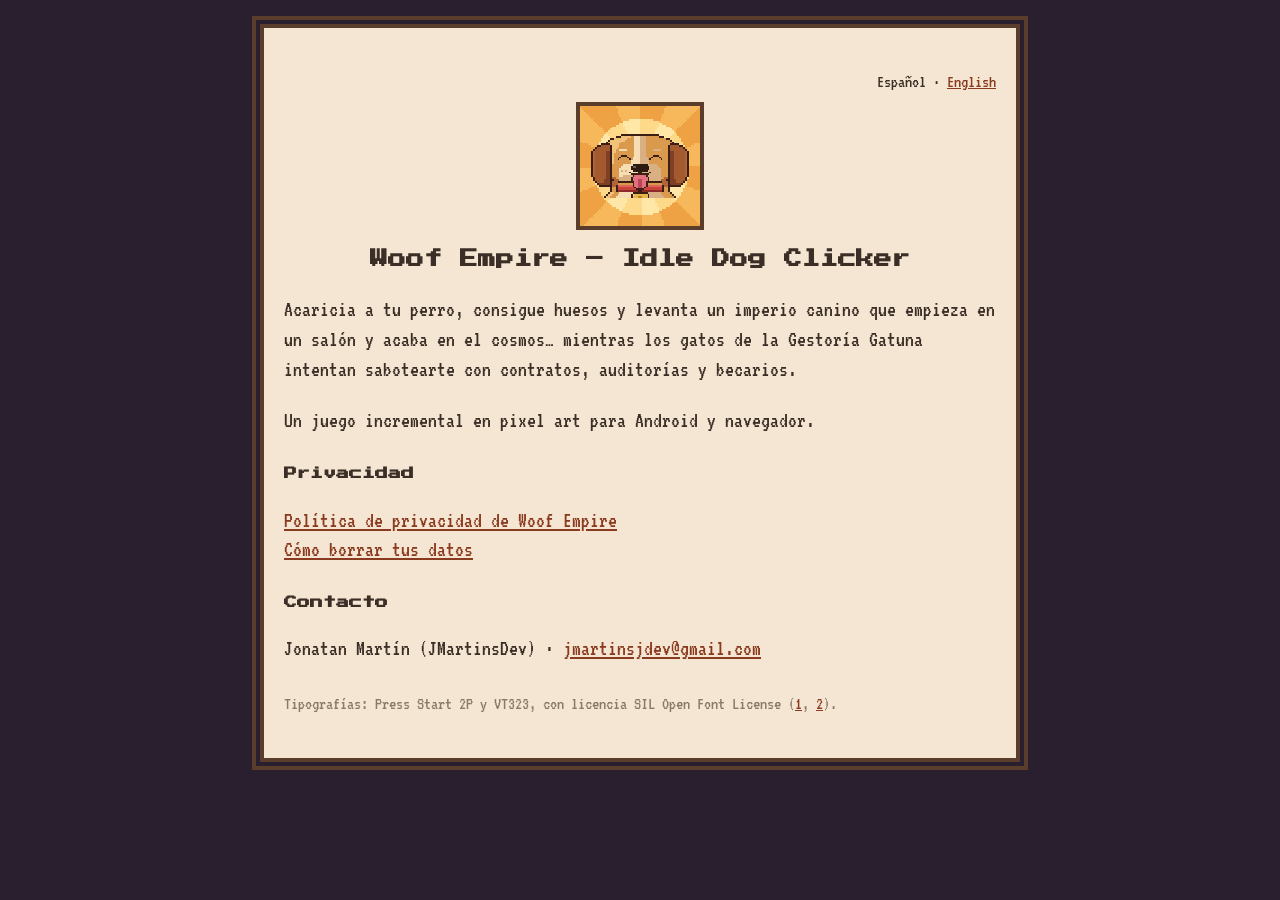
<file: index.html>
<!doctype html>
<html lang="es">
<head>
<meta charset="utf-8">
<meta name="viewport" content="width=device-width,initial-scale=1">
<title>JMartinsDev · Woof Empire</title>
<meta name="description" content="Jonatan Martín (JMartinsDev), desarrollador independiente de juegos. Woof Empire – Idle Dog Clicker.">
<link rel="icon" href="favicon.png">
<link rel="stylesheet" href="estilo.css">
</head>
<body>
<main>
<p class="idiomas">Español · <a href="en.html">English</a></p>
<img class="icono" src="woof-empire/icono.png" alt="Woof Empire">
<h1 class="centro">Woof Empire – Idle Dog Clicker</h1>
<p>Acaricia a tu perro, consigue huesos y levanta un imperio canino que empieza en un salón y acaba en el cosmos… mientras los gatos de la Gestoría Gatuna intentan sabotearte con contratos, auditorías y becarios.</p>
<p>Un juego incremental en pixel art para Android y navegador.</p>
<h2>Privacidad</h2>
<p><a href="woof-empire/privacidad.html">Política de privacidad de Woof Empire</a><br><a href="woof-empire/borrar-datos.html">Cómo borrar tus datos</a></p>
<h2>Contacto</h2>
<p>Jonatan Martín (JMartinsDev) · <a href="mailto:jmartinsjdev@gmail.com">jmartinsjdev@gmail.com</a></p>
<p class="pie">Tipografías: Press Start 2P y VT323, con licencia SIL Open Font License (<a href="fuentes/OFL-PressStart2P.txt">1</a>, <a href="fuentes/OFL-VT323.txt">2</a>).</p>
</main>
</body>
</html>
</file>
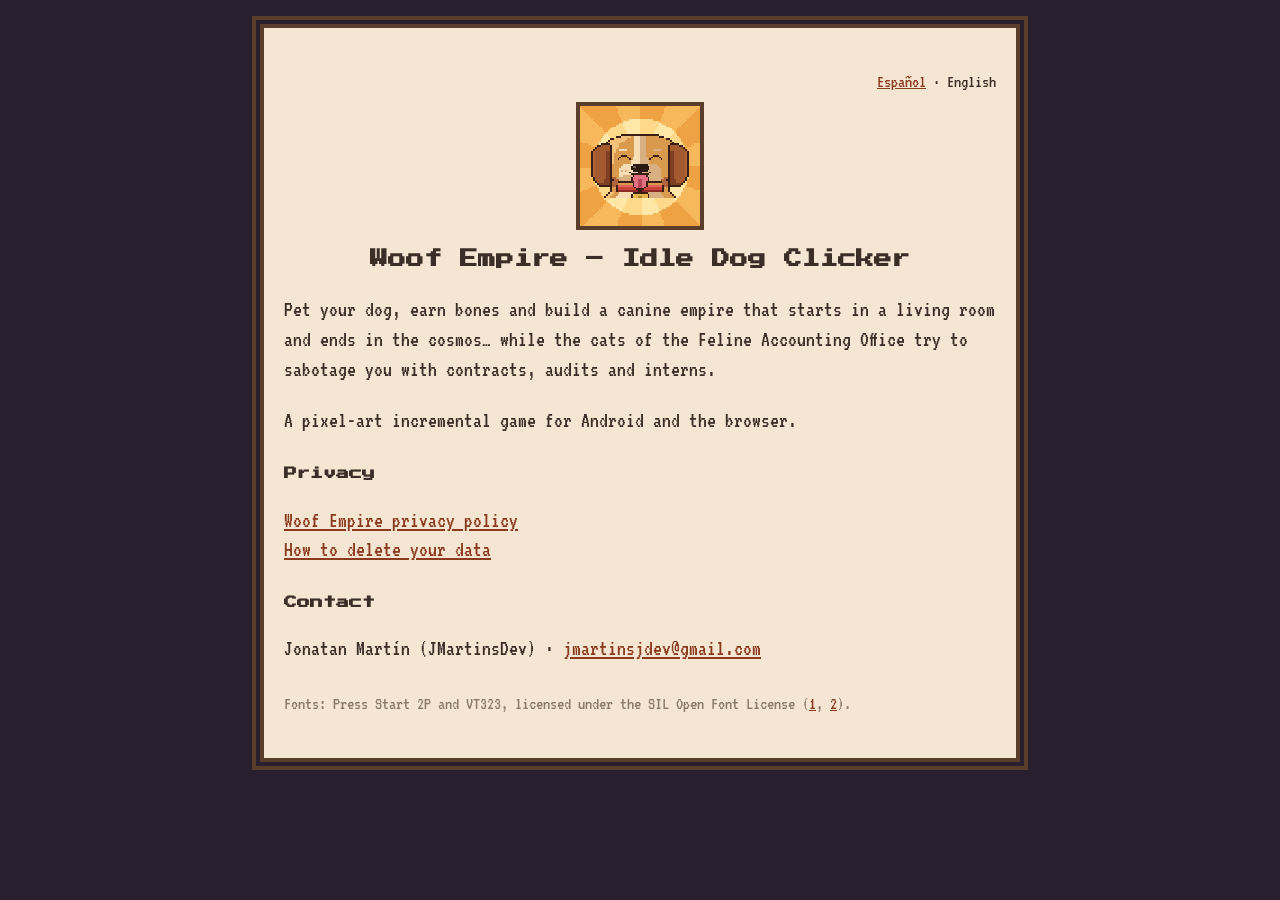
<file: en.html>
<!doctype html>
<html lang="en">
<head>
<meta charset="utf-8">
<meta name="viewport" content="width=device-width,initial-scale=1">
<title>JMartinsDev · Woof Empire</title>
<meta name="description" content="Jonatan Martín (JMartinsDev), independent game developer. Woof Empire – Idle Dog Clicker.">
<link rel="icon" href="favicon.png">
<link rel="stylesheet" href="estilo.css">
</head>
<body>
<main>
<p class="idiomas"><a href="index.html">Español</a> · English</p>
<img class="icono" src="woof-empire/icono.png" alt="Woof Empire">
<h1 class="centro">Woof Empire – Idle Dog Clicker</h1>
<p>Pet your dog, earn bones and build a canine empire that starts in a living room and ends in the cosmos… while the cats of the Feline Accounting Office try to sabotage you with contracts, audits and interns.</p>
<p>A pixel-art incremental game for Android and the browser.</p>
<h2>Privacy</h2>
<p><a href="woof-empire/privacy.html">Woof Empire privacy policy</a><br><a href="woof-empire/delete-data.html">How to delete your data</a></p>
<h2>Contact</h2>
<p>Jonatan Martín (JMartinsDev) · <a href="mailto:jmartinsjdev@gmail.com">jmartinsjdev@gmail.com</a></p>
<p class="pie">Fonts: Press Start 2P and VT323, licensed under the SIL Open Font License (<a href="fuentes/OFL-PressStart2P.txt">1</a>, <a href="fuentes/OFL-VT323.txt">2</a>).</p>
</main>
</body>
</html>
</file>
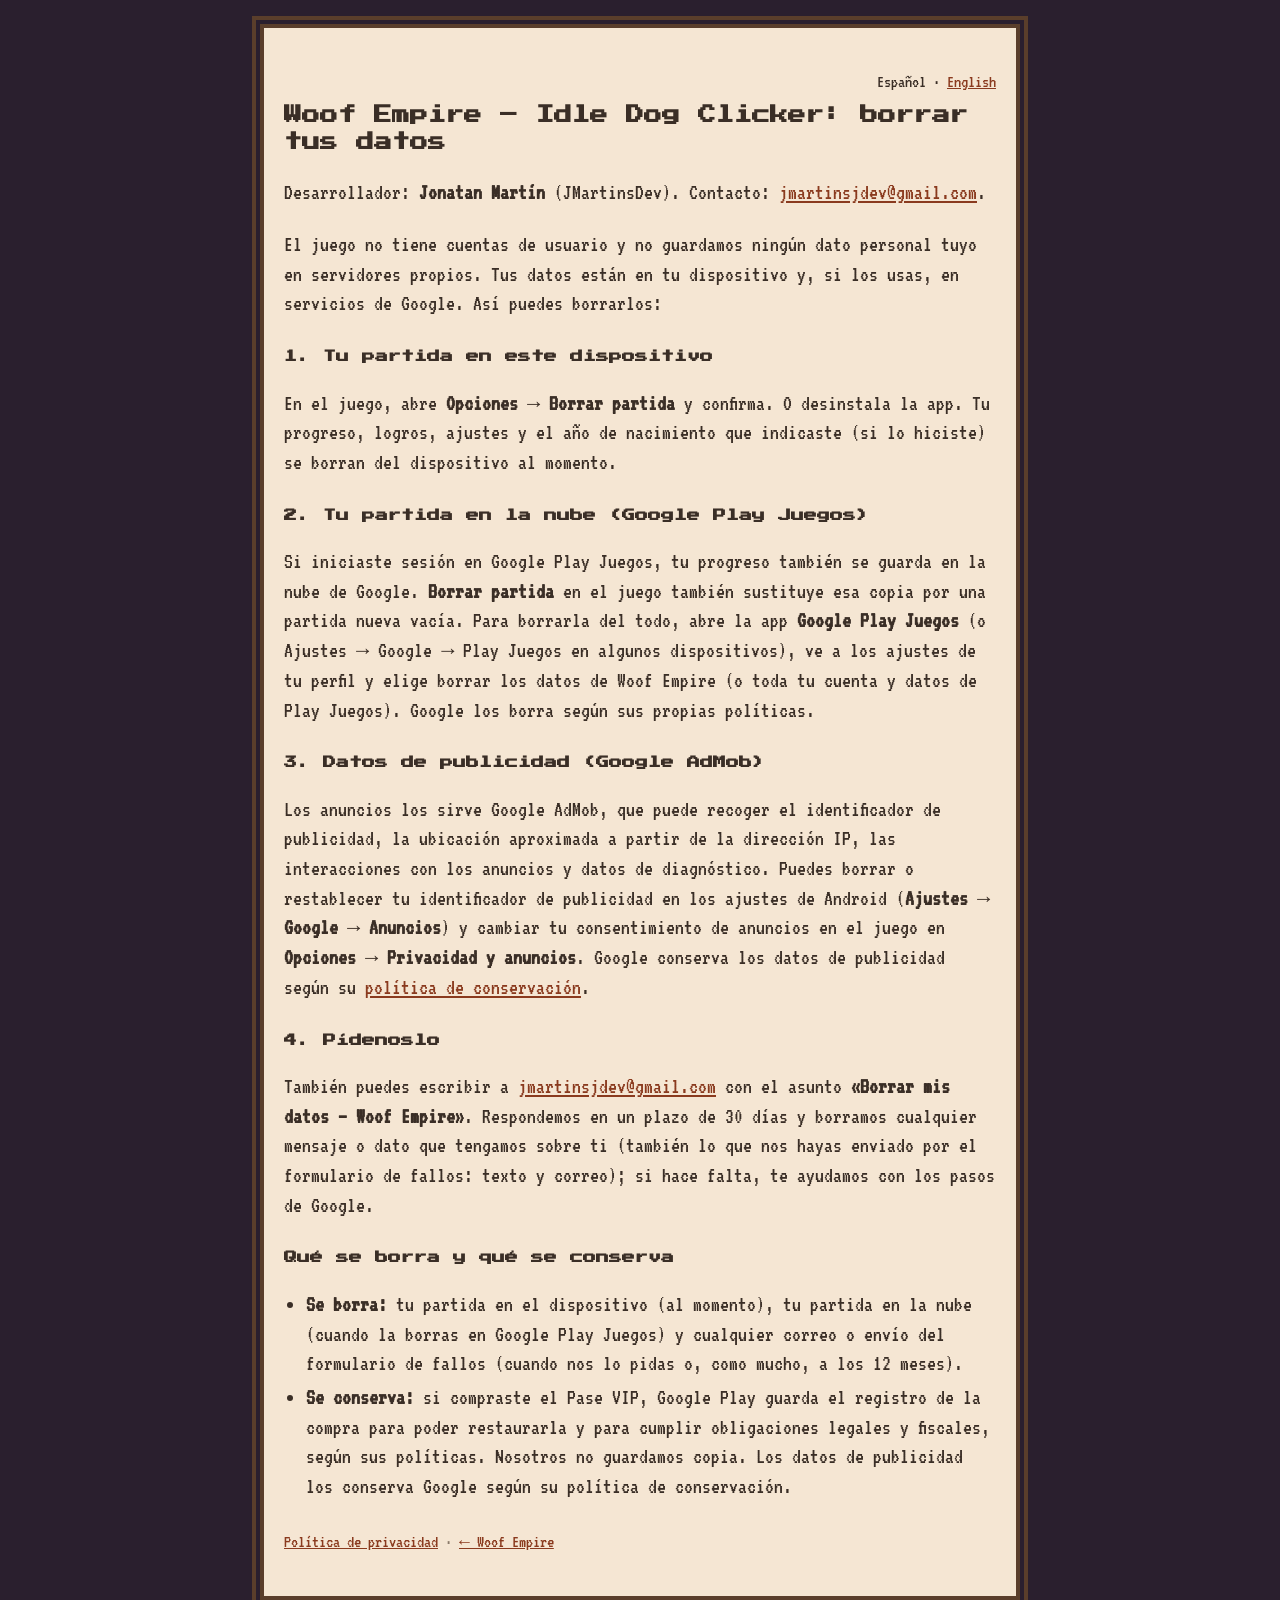
<file: woof-empire/borrar-datos.html>
<!doctype html>
<html lang="es">
<head>
<meta charset="utf-8">
<meta name="viewport" content="width=device-width,initial-scale=1">
<title>Borrar tus datos · Woof Empire</title>
<link rel="icon" href="../favicon.png">
<link rel="stylesheet" href="../estilo.css">
</head>
<body>
<main>
<p class="idiomas">Español · <a href="delete-data.html">English</a></p>
<h1>Woof Empire – Idle Dog Clicker: borrar tus datos</h1>
<p>Desarrollador: <b>Jonatan Martín</b> (JMartinsDev). Contacto: <a href="mailto:jmartinsjdev@gmail.com">jmartinsjdev@gmail.com</a>.</p>
<p>El juego no tiene cuentas de usuario y no guardamos ningún dato personal tuyo en servidores propios. Tus datos están en tu dispositivo y, si los usas, en servicios de Google. Así puedes borrarlos:</p>

<h2>1. Tu partida en este dispositivo</h2>
<p>En el juego, abre <b>Opciones → Borrar partida</b> y confirma. O desinstala la app. Tu progreso, logros, ajustes y el año de nacimiento que indicaste (si lo hiciste) se borran del dispositivo al momento.</p>

<h2>2. Tu partida en la nube (Google Play Juegos)</h2>
<p>Si iniciaste sesión en Google Play Juegos, tu progreso también se guarda en la nube de Google. <b>Borrar partida</b> en el juego también sustituye esa copia por una partida nueva vacía. Para borrarla del todo, abre la app <b>Google Play Juegos</b> (o Ajustes → Google → Play Juegos en algunos dispositivos), ve a los ajustes de tu perfil y elige borrar los datos de Woof Empire (o toda tu cuenta y datos de Play Juegos). Google los borra según sus propias políticas.</p>

<h2>3. Datos de publicidad (Google AdMob)</h2>
<p>Los anuncios los sirve Google AdMob, que puede recoger el identificador de publicidad, la ubicación aproximada a partir de la dirección IP, las interacciones con los anuncios y datos de diagnóstico. Puedes borrar o restablecer tu identificador de publicidad en los ajustes de Android (<b>Ajustes → Google → Anuncios</b>) y cambiar tu consentimiento de anuncios en el juego en <b>Opciones → Privacidad y anuncios</b>. Google conserva los datos de publicidad según su <a href="https://policies.google.com/technologies/retention?hl=es">política de conservación</a>.</p>

<h2>4. Pídenoslo</h2>
<p>También puedes escribir a <a href="mailto:jmartinsjdev@gmail.com?subject=Borrar%20mis%20datos%20-%20Woof%20Empire">jmartinsjdev@gmail.com</a> con el asunto <b>«Borrar mis datos – Woof Empire»</b>. Respondemos en un plazo de 30 días y borramos cualquier mensaje o dato que tengamos sobre ti (también lo que nos hayas enviado por el formulario de fallos: texto y correo); si hace falta, te ayudamos con los pasos de Google.</p>

<h2>Qué se borra y qué se conserva</h2>
<ul>
<li><b>Se borra:</b> tu partida en el dispositivo (al momento), tu partida en la nube (cuando la borras en Google Play Juegos) y cualquier correo o envío del formulario de fallos (cuando nos lo pidas o, como mucho, a los 12 meses).</li>
<li><b>Se conserva:</b> si compraste el Pase VIP, Google Play guarda el registro de la compra para poder restaurarla y para cumplir obligaciones legales y fiscales, según sus políticas. Nosotros no guardamos copia. Los datos de publicidad los conserva Google según su política de conservación.</li>
</ul>

<p class="pie"><a href="privacidad.html">Política de privacidad</a> · <a href="../index.html">← Woof Empire</a></p>
</main>
</body>
</html>
</file>
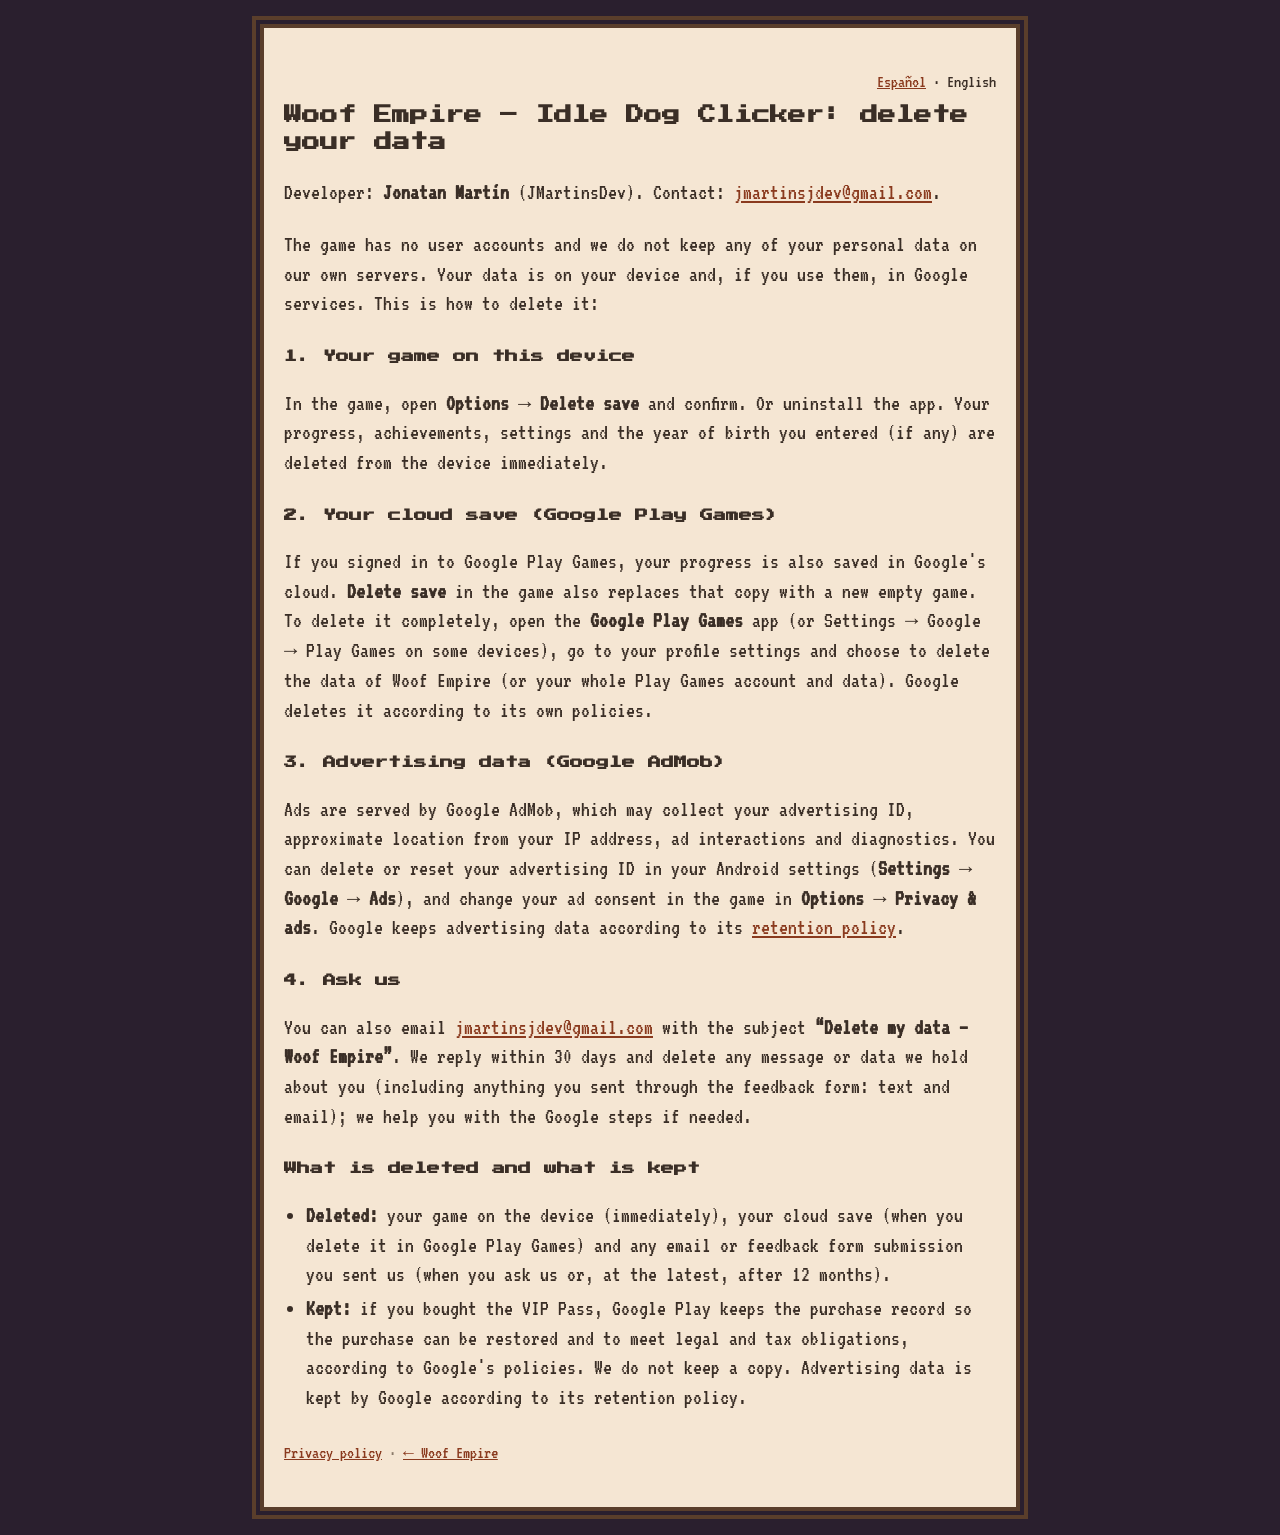
<file: woof-empire/delete-data.html>
<!doctype html>
<html lang="en">
<head>
<meta charset="utf-8">
<meta name="viewport" content="width=device-width,initial-scale=1">
<title>Delete your data · Woof Empire</title>
<link rel="icon" href="../favicon.png">
<link rel="stylesheet" href="../estilo.css">
</head>
<body>
<main>
<p class="idiomas"><a href="borrar-datos.html">Español</a> · English</p>
<h1>Woof Empire – Idle Dog Clicker: delete your data</h1>
<p>Developer: <b>Jonatan Martín</b> (JMartinsDev). Contact: <a href="mailto:jmartinsjdev@gmail.com">jmartinsjdev@gmail.com</a>.</p>
<p>The game has no user accounts and we do not keep any of your personal data on our own servers. Your data is on your device and, if you use them, in Google services. This is how to delete it:</p>

<h2>1. Your game on this device</h2>
<p>In the game, open <b>Options → Delete save</b> and confirm. Or uninstall the app. Your progress, achievements, settings and the year of birth you entered (if any) are deleted from the device immediately.</p>

<h2>2. Your cloud save (Google Play Games)</h2>
<p>If you signed in to Google Play Games, your progress is also saved in Google's cloud. <b>Delete save</b> in the game also replaces that copy with a new empty game. To delete it completely, open the <b>Google Play Games</b> app (or Settings → Google → Play Games on some devices), go to your profile settings and choose to delete the data of Woof Empire (or your whole Play Games account and data). Google deletes it according to its own policies.</p>

<h2>3. Advertising data (Google AdMob)</h2>
<p>Ads are served by Google AdMob, which may collect your advertising ID, approximate location from your IP address, ad interactions and diagnostics. You can delete or reset your advertising ID in your Android settings (<b>Settings → Google → Ads</b>), and change your ad consent in the game in <b>Options → Privacy &amp; ads</b>. Google keeps advertising data according to its <a href="https://policies.google.com/technologies/retention">retention policy</a>.</p>

<h2>4. Ask us</h2>
<p>You can also email <a href="mailto:jmartinsjdev@gmail.com?subject=Delete%20my%20data%20-%20Woof%20Empire">jmartinsjdev@gmail.com</a> with the subject <b>“Delete my data – Woof Empire”</b>. We reply within 30 days and delete any message or data we hold about you (including anything you sent through the feedback form: text and email); we help you with the Google steps if needed.</p>

<h2>What is deleted and what is kept</h2>
<ul>
<li><b>Deleted:</b> your game on the device (immediately), your cloud save (when you delete it in Google Play Games) and any email or feedback form submission you sent us (when you ask us or, at the latest, after 12 months).</li>
<li><b>Kept:</b> if you bought the VIP Pass, Google Play keeps the purchase record so the purchase can be restored and to meet legal and tax obligations, according to Google's policies. We do not keep a copy. Advertising data is kept by Google according to its retention policy.</li>
</ul>

<p class="pie"><a href="privacy.html">Privacy policy</a> · <a href="../en.html">← Woof Empire</a></p>
</main>
</body>
</html>
</file>
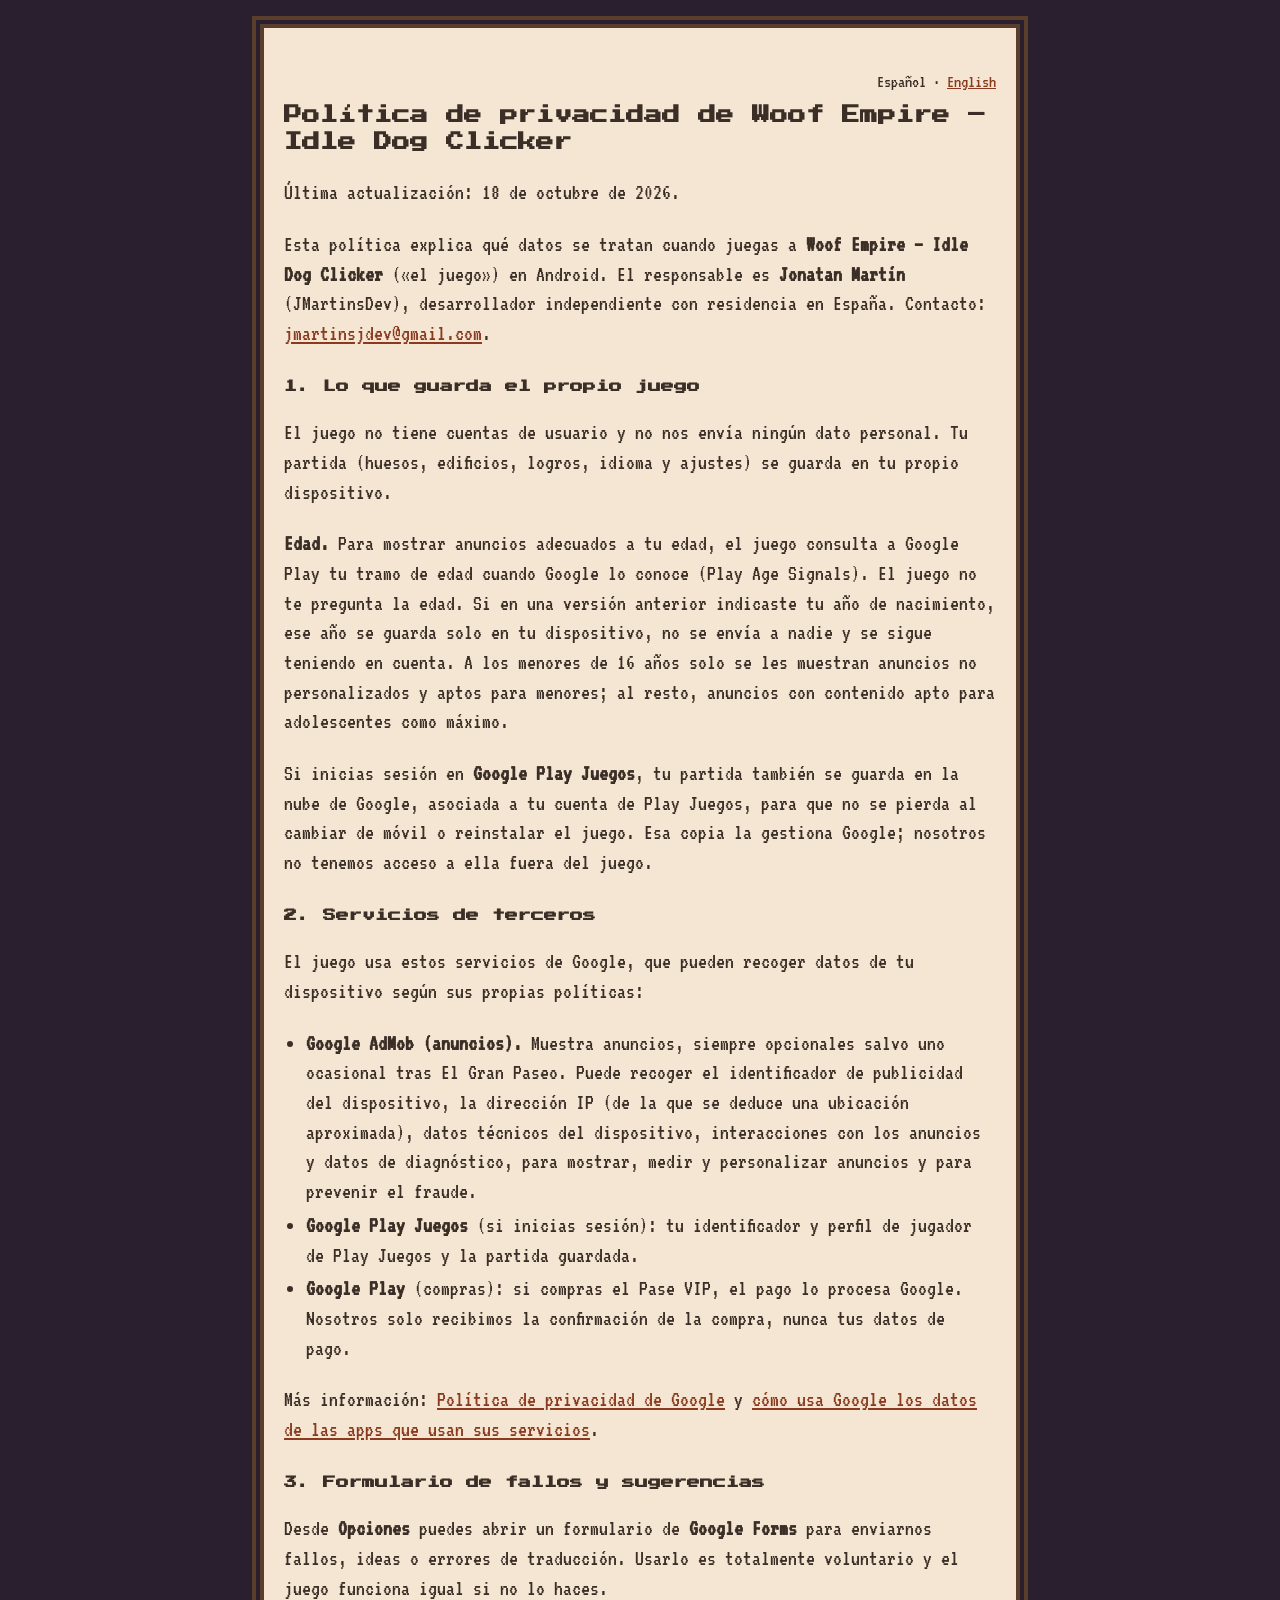
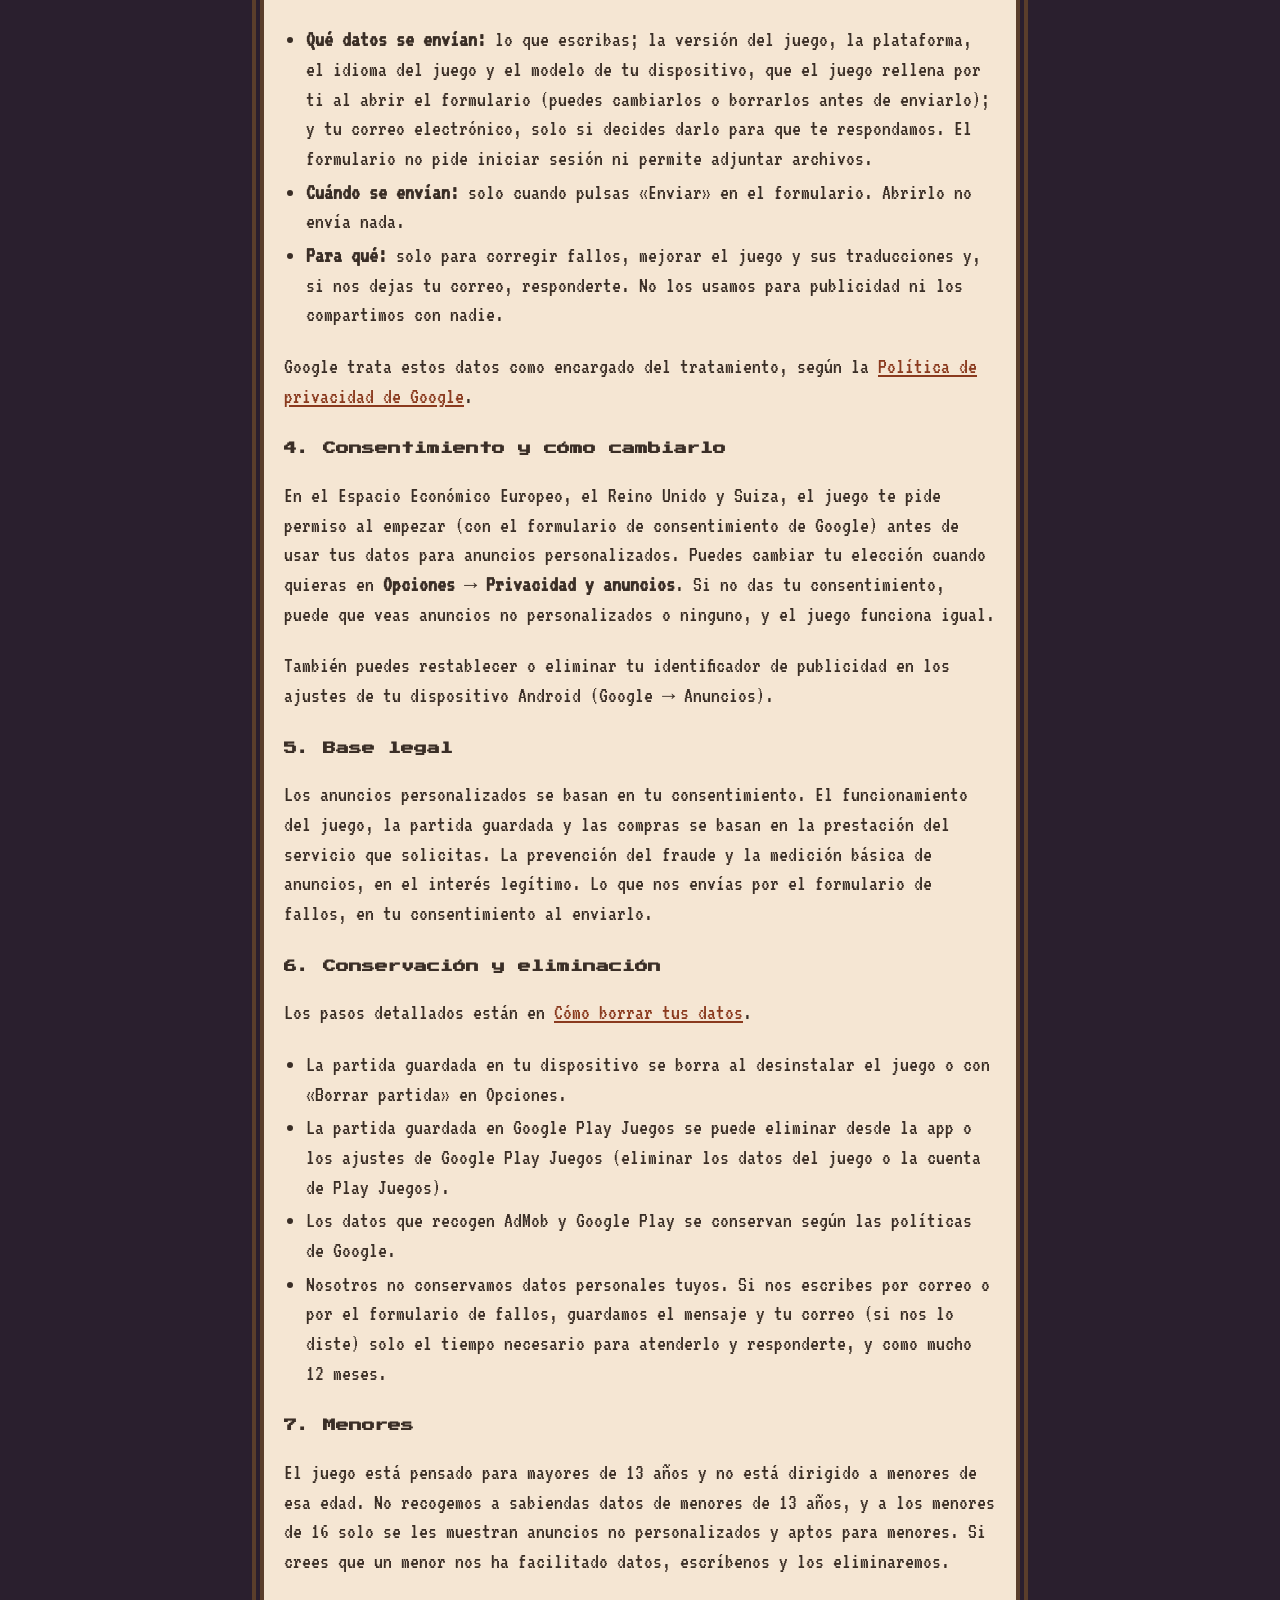
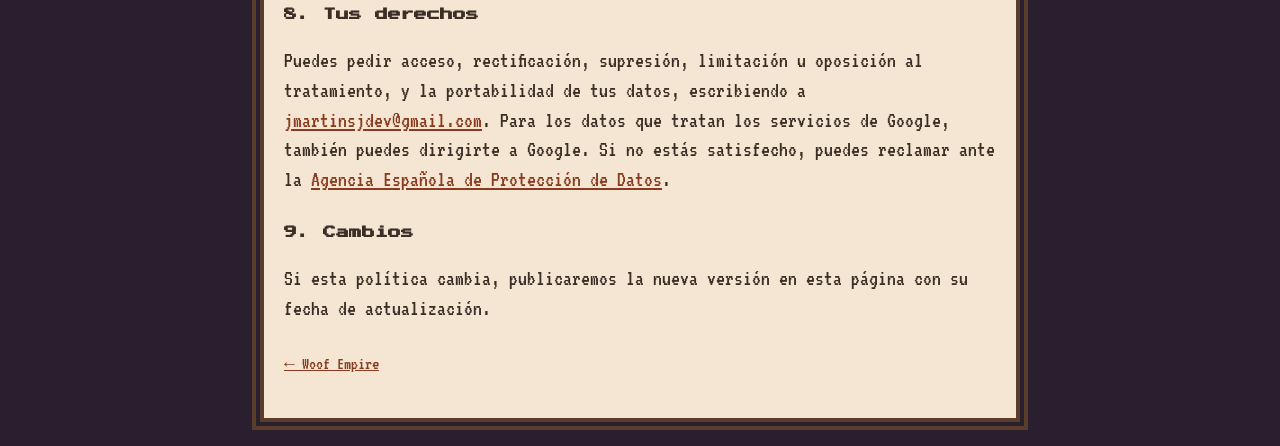
<file: woof-empire/privacidad.html>
<!doctype html>
<html lang="es">
<head>
<meta charset="utf-8">
<meta name="viewport" content="width=device-width,initial-scale=1">
<title>Política de privacidad · Woof Empire</title>
<link rel="icon" href="../favicon.png">
<link rel="stylesheet" href="../estilo.css">
</head>
<body>
<main>
<p class="idiomas">Español · <a href="privacy.html">English</a></p>
<h1>Política de privacidad de Woof Empire – Idle Dog Clicker</h1>
<p>Última actualización: 18 de octubre de 2026.</p>
<p>Esta política explica qué datos se tratan cuando juegas a <b>Woof Empire – Idle Dog Clicker</b> («el juego») en Android. El responsable es <b>Jonatan Martín</b> (JMartinsDev), desarrollador independiente con residencia en España. Contacto: <a href="mailto:jmartinsjdev@gmail.com">jmartinsjdev@gmail.com</a>.</p>

<h2>1. Lo que guarda el propio juego</h2>
<p>El juego no tiene cuentas de usuario y no nos envía ningún dato personal. Tu partida (huesos, edificios, logros, idioma y ajustes) se guarda en tu propio dispositivo.</p>
<p><b>Edad.</b> Para mostrar anuncios adecuados a tu edad, el juego consulta a Google Play tu tramo de edad cuando Google lo conoce (Play Age Signals). El juego no te pregunta la edad. Si en una versión anterior indicaste tu año de nacimiento, ese año se guarda solo en tu dispositivo, no se envía a nadie y se sigue teniendo en cuenta. A los menores de 16 años solo se les muestran anuncios no personalizados y aptos para menores; al resto, anuncios con contenido apto para adolescentes como máximo.</p>
<p>Si inicias sesión en <b>Google Play Juegos</b>, tu partida también se guarda en la nube de Google, asociada a tu cuenta de Play Juegos, para que no se pierda al cambiar de móvil o reinstalar el juego. Esa copia la gestiona Google; nosotros no tenemos acceso a ella fuera del juego.</p>

<h2>2. Servicios de terceros</h2>
<p>El juego usa estos servicios de Google, que pueden recoger datos de tu dispositivo según sus propias políticas:</p>
<ul>
<li><b>Google AdMob (anuncios).</b> Muestra anuncios, siempre opcionales salvo uno ocasional tras El Gran Paseo. Puede recoger el identificador de publicidad del dispositivo, la dirección IP (de la que se deduce una ubicación aproximada), datos técnicos del dispositivo, interacciones con los anuncios y datos de diagnóstico, para mostrar, medir y personalizar anuncios y para prevenir el fraude.</li>
<li><b>Google Play Juegos</b> (si inicias sesión): tu identificador y perfil de jugador de Play Juegos y la partida guardada.</li>
<li><b>Google Play</b> (compras): si compras el Pase VIP, el pago lo procesa Google. Nosotros solo recibimos la confirmación de la compra, nunca tus datos de pago.</li>
</ul>
<p>Más información: <a href="https://policies.google.com/privacy?hl=es">Política de privacidad de Google</a> y <a href="https://policies.google.com/technologies/partner-sites?hl=es">cómo usa Google los datos de las apps que usan sus servicios</a>.</p>

<h2>3. Formulario de fallos y sugerencias</h2>
<p>Desde <b>Opciones</b> puedes abrir un formulario de <b>Google Forms</b> para enviarnos fallos, ideas o errores de traducción. Usarlo es totalmente voluntario y el juego funciona igual si no lo haces.</p>
<ul>
<li><b>Qué datos se envían:</b> lo que escribas; la versión del juego, la plataforma, el idioma del juego y el modelo de tu dispositivo, que el juego rellena por ti al abrir el formulario (puedes cambiarlos o borrarlos antes de enviarlo); y tu correo electrónico, solo si decides darlo para que te respondamos. El formulario no pide iniciar sesión ni permite adjuntar archivos.</li>
<li><b>Cuándo se envían:</b> solo cuando pulsas «Enviar» en el formulario. Abrirlo no envía nada.</li>
<li><b>Para qué:</b> solo para corregir fallos, mejorar el juego y sus traducciones y, si nos dejas tu correo, responderte. No los usamos para publicidad ni los compartimos con nadie.</li>
</ul>
<p>Google trata estos datos como encargado del tratamiento, según la <a href="https://policies.google.com/privacy?hl=es">Política de privacidad de Google</a>.</p>

<h2>4. Consentimiento y cómo cambiarlo</h2>
<p>En el Espacio Económico Europeo, el Reino Unido y Suiza, el juego te pide permiso al empezar (con el formulario de consentimiento de Google) antes de usar tus datos para anuncios personalizados. Puedes cambiar tu elección cuando quieras en <b>Opciones → Privacidad y anuncios</b>. Si no das tu consentimiento, puede que veas anuncios no personalizados o ninguno, y el juego funciona igual.</p>
<p>También puedes restablecer o eliminar tu identificador de publicidad en los ajustes de tu dispositivo Android (Google → Anuncios).</p>

<h2>5. Base legal</h2>
<p>Los anuncios personalizados se basan en tu consentimiento. El funcionamiento del juego, la partida guardada y las compras se basan en la prestación del servicio que solicitas. La prevención del fraude y la medición básica de anuncios, en el interés legítimo. Lo que nos envías por el formulario de fallos, en tu consentimiento al enviarlo.</p>

<h2>6. Conservación y eliminación</h2>
<p>Los pasos detallados están en <a href="borrar-datos.html">Cómo borrar tus datos</a>.</p>
<ul>
<li>La partida guardada en tu dispositivo se borra al desinstalar el juego o con «Borrar partida» en Opciones.</li>
<li>La partida guardada en Google Play Juegos se puede eliminar desde la app o los ajustes de Google Play Juegos (eliminar los datos del juego o la cuenta de Play Juegos).</li>
<li>Los datos que recogen AdMob y Google Play se conservan según las políticas de Google.</li>
<li>Nosotros no conservamos datos personales tuyos. Si nos escribes por correo o por el formulario de fallos, guardamos el mensaje y tu correo (si nos lo diste) solo el tiempo necesario para atenderlo y responderte, y como mucho 12 meses.</li>
</ul>

<h2>7. Menores</h2>
<p>El juego está pensado para mayores de 13 años y no está dirigido a menores de esa edad. No recogemos a sabiendas datos de menores de 13 años, y a los menores de 16 solo se les muestran anuncios no personalizados y aptos para menores. Si crees que un menor nos ha facilitado datos, escríbenos y los eliminaremos.</p>

<h2>8. Tus derechos</h2>
<p>Puedes pedir acceso, rectificación, supresión, limitación u oposición al tratamiento, y la portabilidad de tus datos, escribiendo a <a href="mailto:jmartinsjdev@gmail.com">jmartinsjdev@gmail.com</a>. Para los datos que tratan los servicios de Google, también puedes dirigirte a Google. Si no estás satisfecho, puedes reclamar ante la <a href="https://www.aepd.es">Agencia Española de Protección de Datos</a>.</p>

<h2>9. Cambios</h2>
<p>Si esta política cambia, publicaremos la nueva versión en esta página con su fecha de actualización.</p>

<p class="pie"><a href="../index.html">← Woof Empire</a></p>
</main>
</body>
</html>
</file>
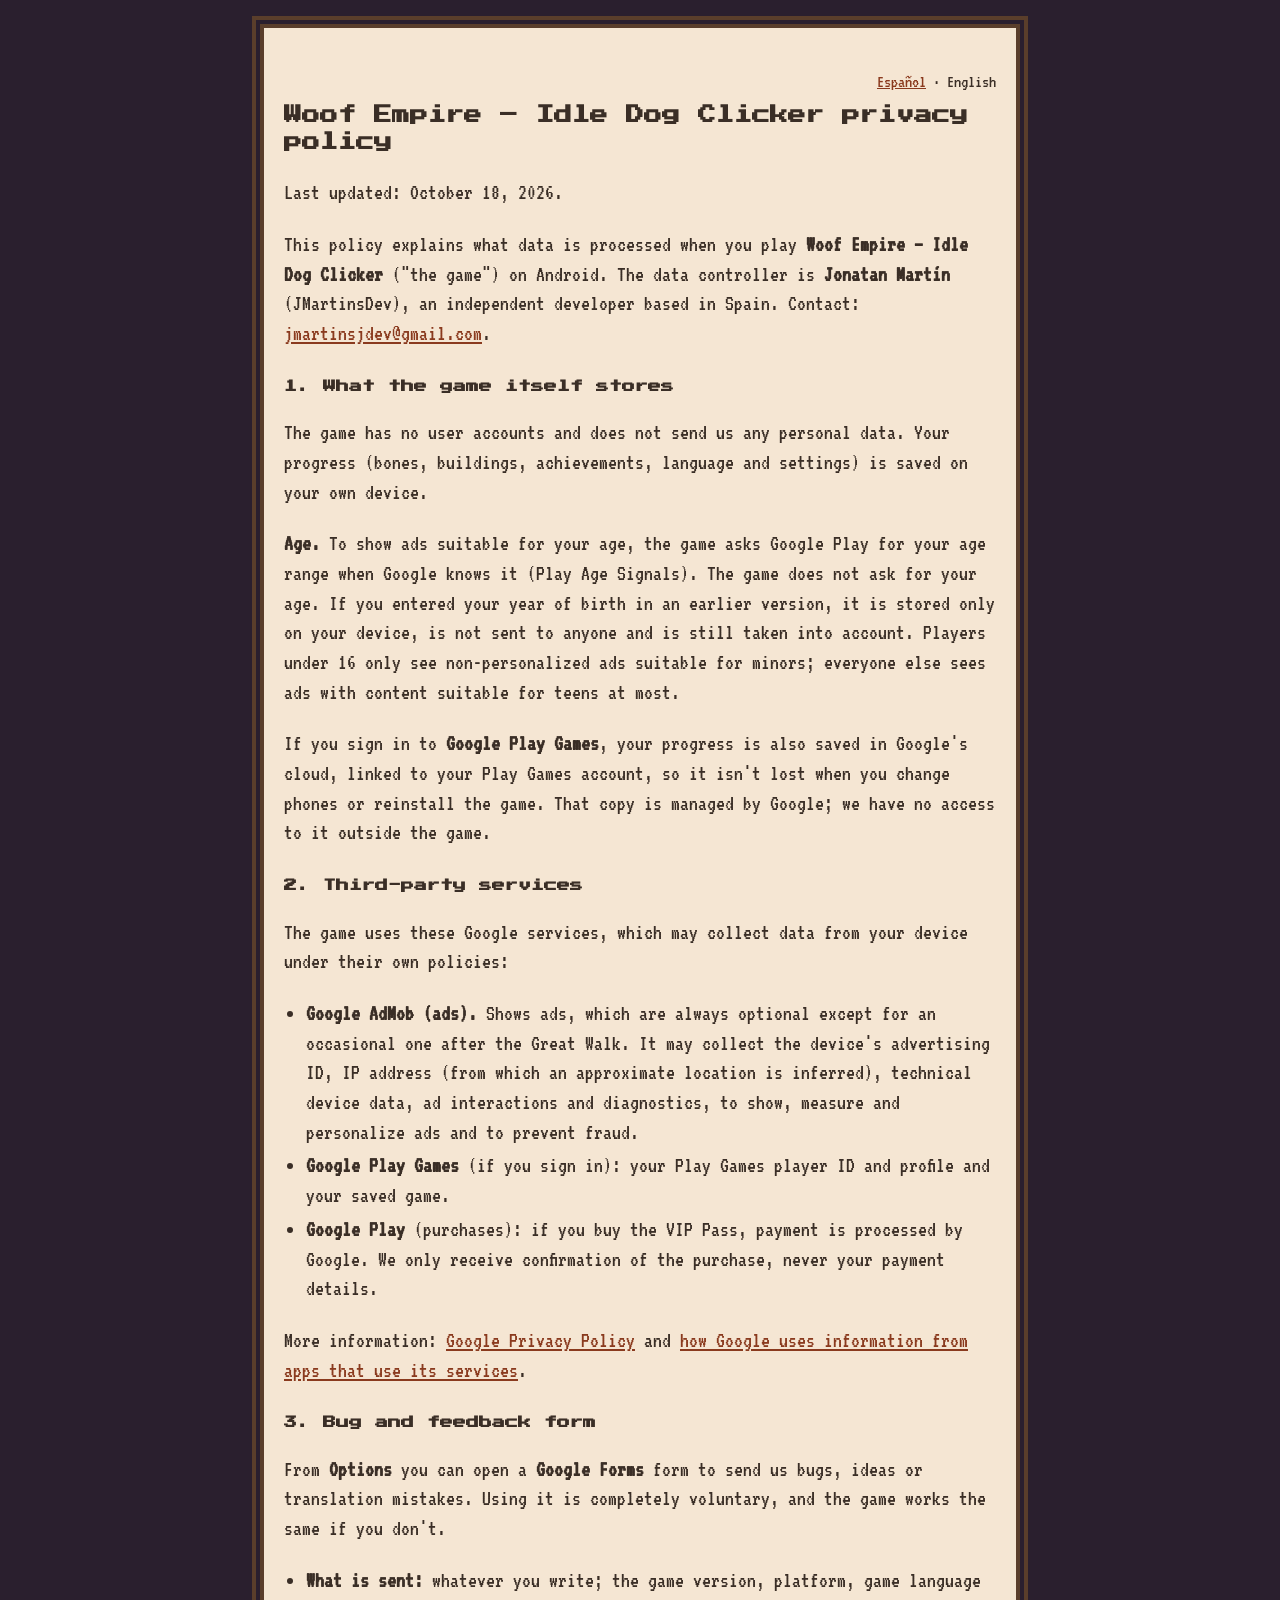
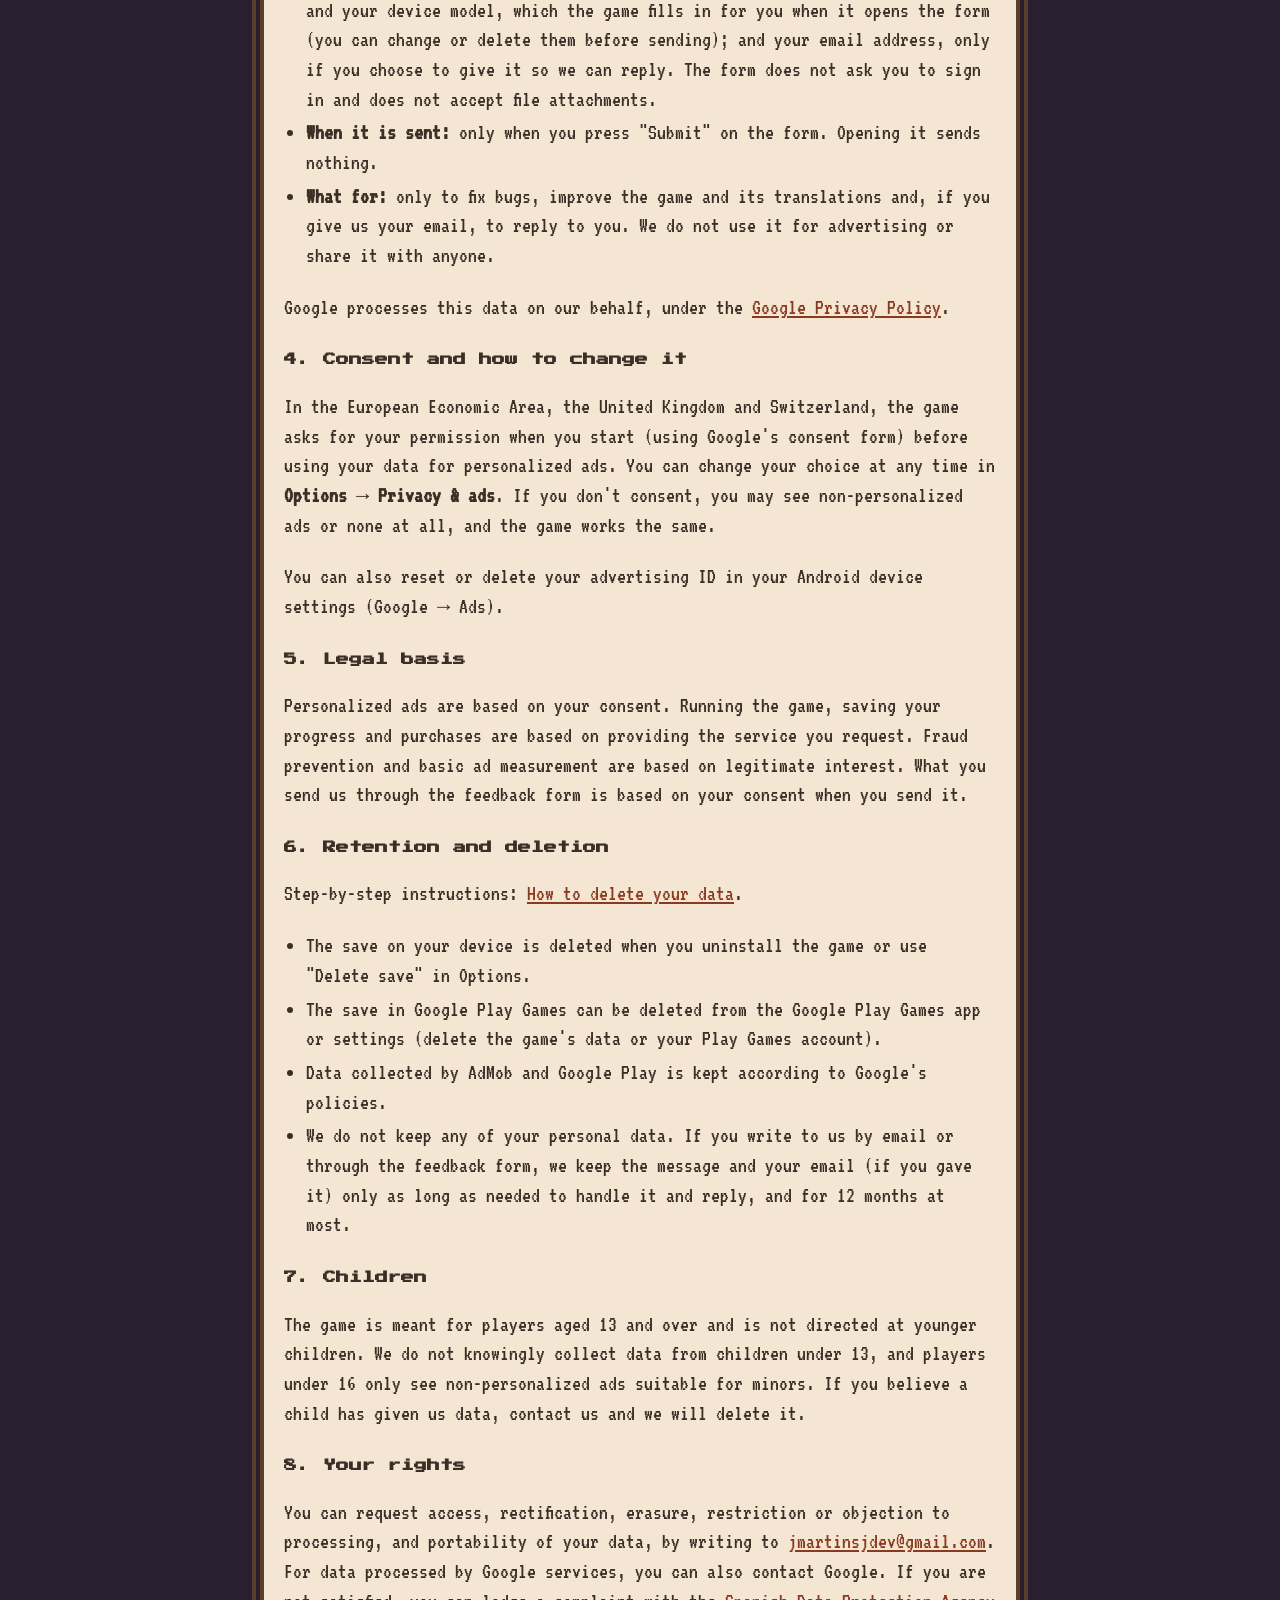
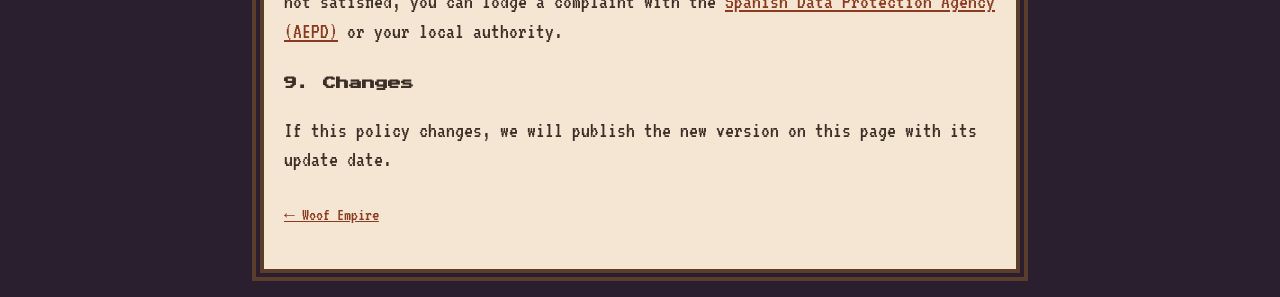
<file: woof-empire/privacy.html>
<!doctype html>
<html lang="en">
<head>
<meta charset="utf-8">
<meta name="viewport" content="width=device-width,initial-scale=1">
<title>Privacy policy · Woof Empire</title>
<link rel="icon" href="../favicon.png">
<link rel="stylesheet" href="../estilo.css">
</head>
<body>
<main>
<p class="idiomas"><a href="privacidad.html">Español</a> · English</p>
<h1>Woof Empire – Idle Dog Clicker privacy policy</h1>
<p>Last updated: October 18, 2026.</p>
<p>This policy explains what data is processed when you play <b>Woof Empire – Idle Dog Clicker</b> ("the game") on Android. The data controller is <b>Jonatan Martín</b> (JMartinsDev), an independent developer based in Spain. Contact: <a href="mailto:jmartinsjdev@gmail.com">jmartinsjdev@gmail.com</a>.</p>

<h2>1. What the game itself stores</h2>
<p>The game has no user accounts and does not send us any personal data. Your progress (bones, buildings, achievements, language and settings) is saved on your own device.</p>
<p><b>Age.</b> To show ads suitable for your age, the game asks Google Play for your age range when Google knows it (Play Age Signals). The game does not ask for your age. If you entered your year of birth in an earlier version, it is stored only on your device, is not sent to anyone and is still taken into account. Players under 16 only see non-personalized ads suitable for minors; everyone else sees ads with content suitable for teens at most.</p>
<p>If you sign in to <b>Google Play Games</b>, your progress is also saved in Google's cloud, linked to your Play Games account, so it isn't lost when you change phones or reinstall the game. That copy is managed by Google; we have no access to it outside the game.</p>

<h2>2. Third-party services</h2>
<p>The game uses these Google services, which may collect data from your device under their own policies:</p>
<ul>
<li><b>Google AdMob (ads).</b> Shows ads, which are always optional except for an occasional one after the Great Walk. It may collect the device's advertising ID, IP address (from which an approximate location is inferred), technical device data, ad interactions and diagnostics, to show, measure and personalize ads and to prevent fraud.</li>
<li><b>Google Play Games</b> (if you sign in): your Play Games player ID and profile and your saved game.</li>
<li><b>Google Play</b> (purchases): if you buy the VIP Pass, payment is processed by Google. We only receive confirmation of the purchase, never your payment details.</li>
</ul>
<p>More information: <a href="https://policies.google.com/privacy">Google Privacy Policy</a> and <a href="https://policies.google.com/technologies/partner-sites">how Google uses information from apps that use its services</a>.</p>

<h2>3. Bug and feedback form</h2>
<p>From <b>Options</b> you can open a <b>Google Forms</b> form to send us bugs, ideas or translation mistakes. Using it is completely voluntary, and the game works the same if you don't.</p>
<ul>
<li><b>What is sent:</b> whatever you write; the game version, platform, game language and your device model, which the game fills in for you when it opens the form (you can change or delete them before sending); and your email address, only if you choose to give it so we can reply. The form does not ask you to sign in and does not accept file attachments.</li>
<li><b>When it is sent:</b> only when you press "Submit" on the form. Opening it sends nothing.</li>
<li><b>What for:</b> only to fix bugs, improve the game and its translations and, if you give us your email, to reply to you. We do not use it for advertising or share it with anyone.</li>
</ul>
<p>Google processes this data on our behalf, under the <a href="https://policies.google.com/privacy">Google Privacy Policy</a>.</p>

<h2>4. Consent and how to change it</h2>
<p>In the European Economic Area, the United Kingdom and Switzerland, the game asks for your permission when you start (using Google's consent form) before using your data for personalized ads. You can change your choice at any time in <b>Options → Privacy &amp; ads</b>. If you don't consent, you may see non-personalized ads or none at all, and the game works the same.</p>
<p>You can also reset or delete your advertising ID in your Android device settings (Google → Ads).</p>

<h2>5. Legal basis</h2>
<p>Personalized ads are based on your consent. Running the game, saving your progress and purchases are based on providing the service you request. Fraud prevention and basic ad measurement are based on legitimate interest. What you send us through the feedback form is based on your consent when you send it.</p>

<h2>6. Retention and deletion</h2>
<p>Step-by-step instructions: <a href="delete-data.html">How to delete your data</a>.</p>
<ul>
<li>The save on your device is deleted when you uninstall the game or use "Delete save" in Options.</li>
<li>The save in Google Play Games can be deleted from the Google Play Games app or settings (delete the game's data or your Play Games account).</li>
<li>Data collected by AdMob and Google Play is kept according to Google's policies.</li>
<li>We do not keep any of your personal data. If you write to us by email or through the feedback form, we keep the message and your email (if you gave it) only as long as needed to handle it and reply, and for 12 months at most.</li>
</ul>

<h2>7. Children</h2>
<p>The game is meant for players aged 13 and over and is not directed at younger children. We do not knowingly collect data from children under 13, and players under 16 only see non-personalized ads suitable for minors. If you believe a child has given us data, contact us and we will delete it.</p>

<h2>8. Your rights</h2>
<p>You can request access, rectification, erasure, restriction or objection to processing, and portability of your data, by writing to <a href="mailto:jmartinsjdev@gmail.com">jmartinsjdev@gmail.com</a>. For data processed by Google services, you can also contact Google. If you are not satisfied, you can lodge a complaint with the <a href="https://www.aepd.es">Spanish Data Protection Agency (AEPD)</a> or your local authority.</p>

<h2>9. Changes</h2>
<p>If this policy changes, we will publish the new version on this page with its update date.</p>

<p class="pie"><a href="../en.html">← Woof Empire</a></p>
</main>
</body>
</html>
</file>
<file: estilo.css>
/* Web de Jonatan Martín (JMartinsDev): mismos colores y tipografías que Woof Empire */
@font-face{font-family:'Press Start 2P';src:url('fuentes/PressStart2P-Regular.ttf') format('truetype');font-display:swap}
@font-face{font-family:'VT323';src:url('fuentes/VT323-Regular.ttf') format('truetype');font-display:swap}
:root{--fondo:#2A1F2E;--papel:#F5E6D3;--tinta:#3A2E26;--borde:#5A3E2B;--dorado:#EDC055;--suave:#8A7A6A}
*{box-sizing:border-box}
html{-webkit-text-size-adjust:100%}
body{margin:0;background:var(--fondo);color:var(--tinta);font-family:'VT323',monospace;font-size:22px;line-height:1.35}
main{max-width:760px;margin:24px auto;padding:24px 20px;background:var(--papel);border:4px solid var(--borde);box-shadow:0 0 0 4px var(--fondo),0 0 0 8px var(--borde)}
@media (max-width:820px){main{margin:16px;padding:18px 16px}}
h1,h2,.pixel{font-family:'Press Start 2P',monospace;line-height:1.5}
h1{font-size:18px;margin:0 0 12px}
h2{font-size:13px;margin:28px 0 8px}
a{color:#8A3A1E}
img.icono{width:128px;height:128px;image-rendering:pixelated;display:block;margin:0 auto 16px;border:4px solid var(--borde)}
.centro{text-align:center}
.idiomas{text-align:right;font-size:18px;margin-bottom:8px}
.pie{color:var(--suave);font-size:18px;margin-top:28px}
ul{padding-left:22px}
li{margin:4px 0}
</file>
